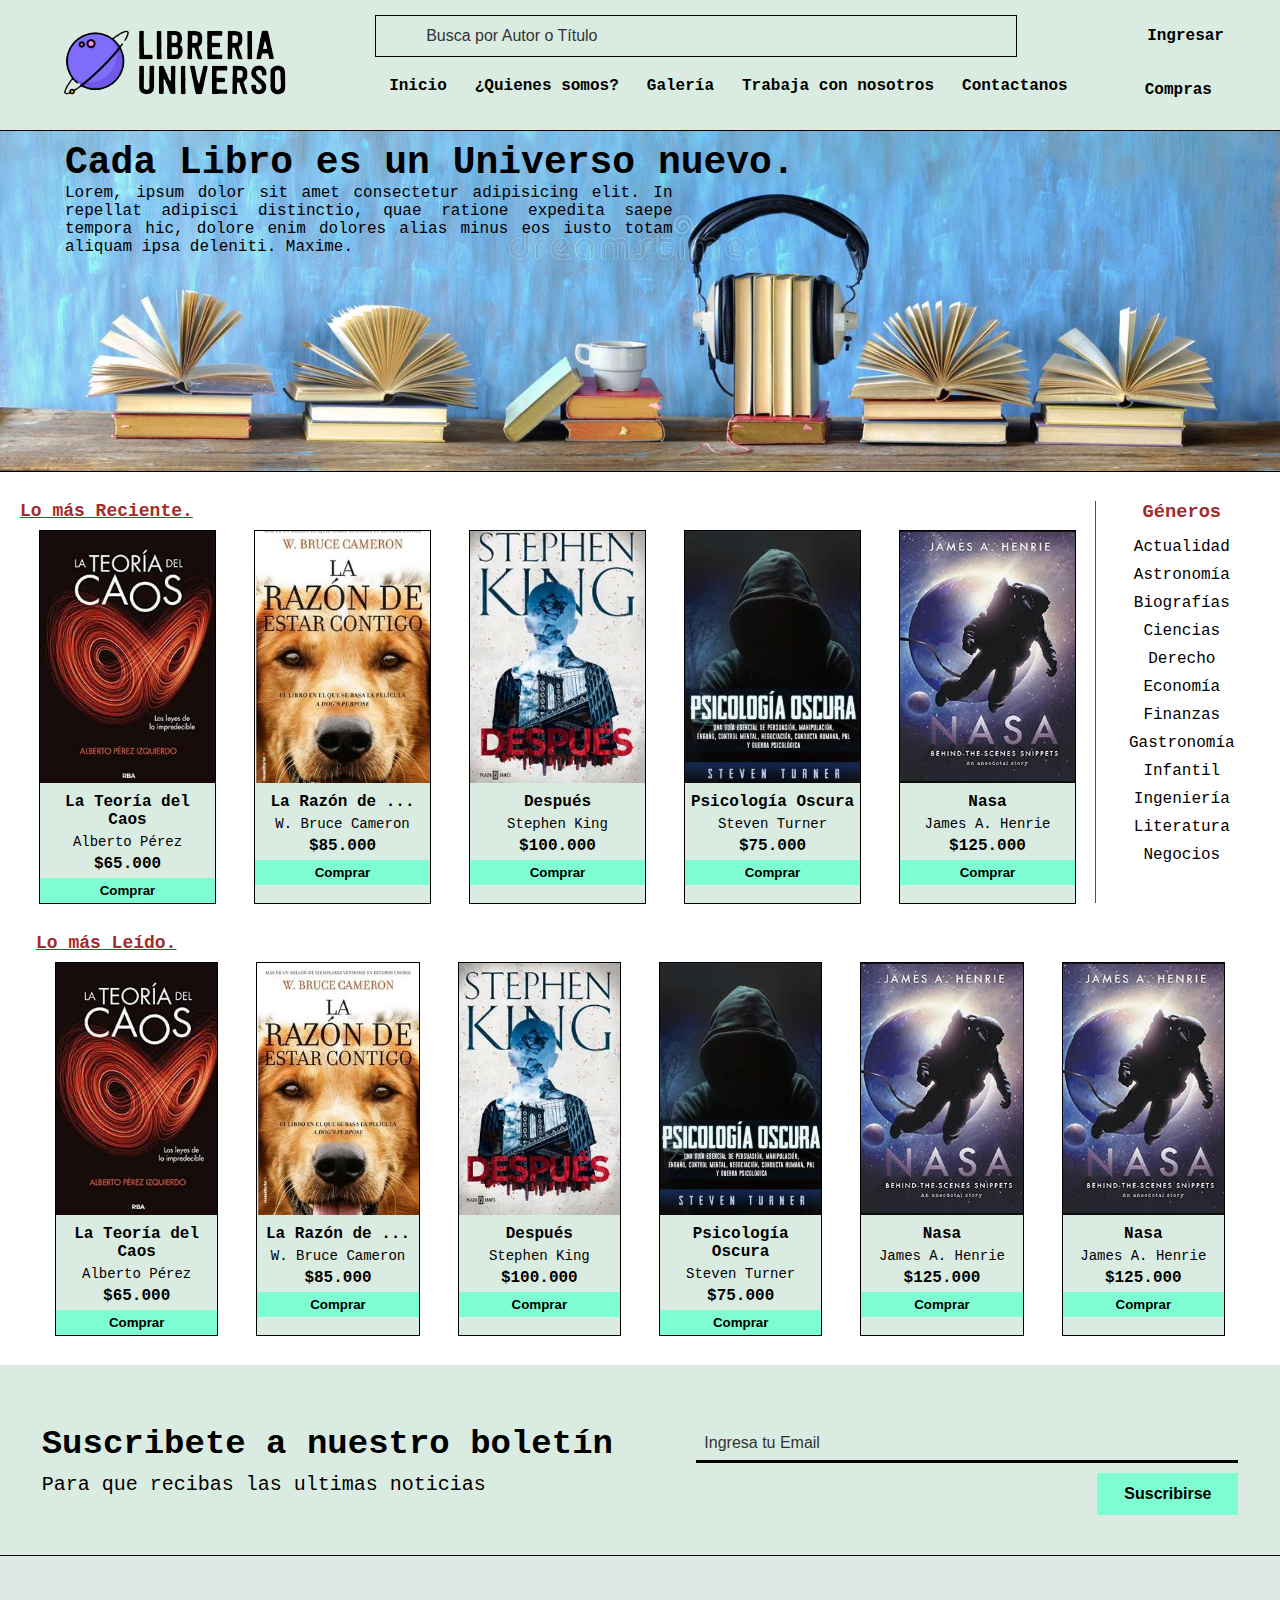
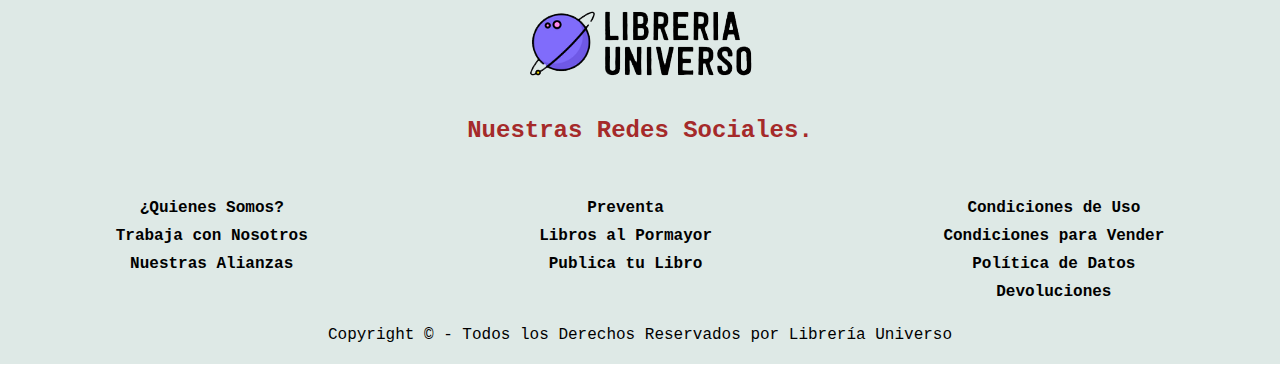
<file: index.html>
<!DOCTYPE html>
<html lang="es">
<head>
   <meta charset="UTF-8">
   <meta http-equiv="X-UA-Compatible" content="IE=edge">
   <meta name="viewport" content="width=device-width, initial-scale=1.0">
   <title>Librería Universo</title>
   <link rel="shortcut icon" href="assets/favicon.ico">
   <link rel="stylesheet" href="https://use.fontawesome.com/releases/v5.15.4/css/all.css" integrity="sha384-DyZ88mC6Up2uqS4h/KRgHuoeGwBcD4Ng9SiP4dIRy0EXTlnuz47vAwmeGwVChigm" crossorigin="anonymous">
   <link rel="stylesheet" href="css/stiles.css">
</head>
<body>
   <section class="container">
      <section class="nav">
      <div><a href="#"><img class="nav__logo" src="assets/logo.png" alt="logo"></a></div>
      <div class="nav-content">
         <div class="nav-search">
            <div class="nav-search__searcher"><i class="fas fa-search icon"></i><input class="nav-search__input" type="search" placeholder="Busca por Autor o Título"></div>
            <div class="nav-search__login"><i class="fas fa-sign-in-alt login__icon"></i><submit class="login__button">Ingresar</submit></div>
         </div>
         <div class="nav-menu">
            <div class="nav-menu__navbar">
               <ul class="navbar__ul">
                  <li>
                     <div class="navbar__li"><a class="navbar__a" href="#">Inicio</a></div>
                  </li>
                  <li>
                     <div class="navbar__li"><a class="navbar__a" href="#">¿Quienes somos?</a></div>
                  </li>
                  <li>
                     <div class="navbar__li"><a class="navbar__a" href="#">Galería</a></div>
                  </li>
                  <li>
                     <div class="navbar__li"><a class="navbar__a" href="#">Trabaja con nosotros</a></div>
                  </li>
                  <li>
                     <div class="navbar__li"><a class="navbar__a" href="#">Contactanos</a></div>
                  </li>
               </ul>
            </div>
         <div class="nav-menu__buy"><i class="fas fa-shopping-bag buy__icon"></i><submit class="buy__button">Compras</submit></div>
      </div>
      </div> 
      </section>
      <section class="banner">
         <img src="assets/banner-libros.jpg" alt="">
         <div class="banner-info">
            <h1 class="banner-info__title">Cada Libro es un Universo nuevo.</h1>
            <p class="baner-info__text">Lorem, ipsum dolor sit amet consectetur adipisicing elit. In repellat adipisci distinctio, quae ratione expedita saepe tempora hic, dolore enim dolores alias minus eos iusto totam aliquam ipsa deleniti. Maxime.</p>
         </div>
      </section>
      <section class="central">
      <section class="recent">
      <div class="recent__title">Lo más Reciente.</div>
      <div class="recent-books">
         <div class="recent__img">
            <img src="assets/caos.JPG" alt="caos">
            <div class="recent-info">
               <div class="recent-info__title">La Teoría del Caos</div>
               <div class="recent-info__autor">Alberto Pérez</div>
               <div class="recent-info__price">$65.000</div>
            </div>
            <button class="resent-buy">Comprar</button>
         </div>
         <div class="recent__img">
            <img src="assets/contigo.JPG" alt="contigo">
               <div class="recent-info">
                  <div class="recent-info__title">La Razón de ...</div>
                  <div class="recent-info__autor">W. Bruce Cameron</div>
                  <div class="recent-info__price">$85.000</div>
               </div>
               <button class="resent-buy">Comprar</button>
         </div>
         <div class="recent__img">
            <img src="assets/despues.JPG" alt="despues">
            <div class="recent-info">
               <div class="recent-info__title">Después</div>
               <div class="recent-info__autor">Stephen King</div>
               <div class="recent-info__price">$100.000</div>
            </div>
            <button class="resent-buy">Comprar</button>
         </div>
         <div class="recent__img">
            <img src="assets/psicologia.JPG" alt="psicologia">
            <div class="recent-info">
               <div class="recent-info__title">Psicología Oscura</div>
               <div class="recent-info__autor">Steven Turner</div>
               <div class="recent-info__price">$75.000</div>
            </div>
            <button class="resent-buy">Comprar</button>
         </div>
         <div class="recent__img">
            <img src="assets/nasa.JPG" alt="nasa">
            <div class="recent-info">
               <div class="recent-info__title">Nasa</div>
               <div class="recent-info__autor">James A. Henrie</div>
               <div class="recent-info__price">$125.000</div>
            </div>
            <button class="resent-buy">Comprar</button>
         </div>
      </div>
      </section>
      <section class="categories">
      <div class="categories__title"><h3>Géneros</h3></div>
      <div class="categories__list">
         <ul class="categories__ul">
            <li class="categories__li"><a class="categories__a" href="#">Actualidad</a></li>
            <li class="categories__li"><a class="categories__a" href="#">Astronomía</a></li>
            <li class="categories__li"><a class="categories__a" href="#">Biografías</a></li>
            <li class="categories__li"><a class="categories__a" href="#">Ciencias</a></li>
            <li class="categories__li"><a class="categories__a" href="#">Derecho</a></li>
            <li class="categories__li"><a class="categories__a" href="#">Economía</a></li>
            <li class="categories__li"><a class="categories__a" href="#">Finanzas</a></li>
            <li class="categories__li"><a class="categories__a" href="#">Gastronomía</a></li>
            <li class="categories__li"><a class="categories__a" href="#">Infantil</a></li>
            <li class="categories__li"><a class="categories__a" href="#">Ingeniería</a></li>
            <li class="categories__li"><a class="categories__a" href="#">Literatura</a></li>
            <li class="categories__li"><a class="categories__a" href="#">Negocios</a></li>
         </ul>
      </div>
      </section>
      </section>
      <section class="read">
      <div class="read__title">Lo más Leído.</div>
      <div class="read-books">
      <div class="read__img">
         <img src="assets/caos.JPG" alt="caos">
         <div class="read-info">
            <div class="read-info__title">La Teoría del Caos</div>
            <div class="read-info__autor">Alberto Pérez</div>
            <div class="read-info__price">$65.000</div>
         </div>
         <button class="read-buy">Comprar</button>
      </div>
      <div class="read__img">
         <img src="assets/contigo.JPG" alt="caos">
            <div class="read-info">
               <div class="read-info__title">La Razón de ...</div>
               <div class="read-info__autor">W. Bruce Cameron</div>
               <div class="read-info__price">$85.000</div>
            </div>
            <button class="read-buy">Comprar</button>
      </div>
      <div class="read__img">
         <img src="assets/despues.JPG" alt="caos">
         <div class="read-info">
            <div class="read-info__title">Después</div>
            <div class="read-info__autor">Stephen King</div>
            <div class="read-info__price">$100.000</div>
         </div>
         <button class="read-buy">Comprar</button>
      </div>
      <div class="read__img">
         <img src="assets/psicologia.JPG" alt="psicologia">
         <div class="read-info">
            <div class="read-info__title">Psicología Oscura</div>
            <div class="read-info__autor">Steven Turner</div>
            <div class="read-info__price">$75.000</div>
         </div>
         <button class="read-buy">Comprar</button>
      </div>
      <div class="read__img">
         <img src="assets/nasa.JPG" alt="nasa">
         <div class="read-info">
            <div class="read-info__title">Nasa</div>
            <div class="read-info__autor">James A. Henrie</div>
            <div class="read-info__price">$125.000</div>
         </div>
         <button class="read-buy">Comprar</button>
      </div>
      <div class="read__img">
         <img src="assets/nasa.JPG" alt="nasa">
         <div class="read-info">
            <div class="read-info__title">Nasa</div>
            <div class="read-info__autor">James A. Henrie</div>
            <div class="read-info__price">$125.000</div>
         </div>
         <button class="read-buy">Comprar</button>
      </div>
      </div>
      </section>
      <section class="bulletin">
      <div class="info">
      <h3 class="bulletin__title">Suscribete a nuestro boletín</h3>
      <p class="bulletin__text">Para que recibas las ultimas noticias</p>
      </div>
      <div class="bulletin-suscription">
      <input type="email" class="bulletin-suscription__email" placeholder="Ingresa tu Email">
      <button class="bulletin-suscription__buttom">Suscribirse</button>
      </div>
      </section>
      <section class="footer">
         <div>
            <div class="footer-logo">
               <a href="#"><img src="assets/logo.png" alt="logo"></a>
            </div>
            <h3 class="networks__title">Nuestras Redes Sociales.</h3>
            <ul class="footer__networks">
               <li class="footer__networks__li"><a class="networks__a facebook" href="#"><i class="fab fa-facebook"></i></a></li>
               <li class="footer__networks__li"><a class="networks__a instagram" href="#"><i class="fab fa-instagram-square"></i></a></li>
               <li class="footer__networks__li"><a class="networks__a youtube" href="#"><i class="fab fa-youtube"></i></a></li>
               <li class="footer__networks__li"><a class="networks__a whatsapp" href="#"><i class="fab fa-whatsapp-square"></i></a></li>
            </ul>
         </div>
         <div class="footer-menus">
            <div class="footer-menus_one">
               <ul class="menu__one__ul">
                  <li class="menu__one__li"><a href="#" class="menu__one__a">¿Quienes Somos?</a></li>
                  <li class="menu__one__li"><a href="#" class="menu__one__a">Trabaja con Nosotros</a></li>
                  <li class="menu__one__li"><a href="#" class="menu__one__a">Nuestras Alianzas</a></li>
               </ul>
            </div>
            <div class="footer-menus_two">
               <ul class="menu__two__ul">
                  <li class="menu__two__li"><a href="#" class="menu__two__a">Preventa</a></li>
                  <li class="menu__two__li"><a href="#" class="menu__two__a">Libros al Pormayor</a></li>
                  <li class="menu__two__li"><a href="#" class="menu__two__a">Publica tu Libro</a></li>
               </ul>
            </div>
            <div class="footer-menus_three">
               <ul class="menu__three__ul">
                  <li class="menu__three__li"><a href="#" class="menu__three__a">Condiciones de Uso</a></li>
                  <li class="menu__three__li"><a href="#" class="menu__three__a">Condiciones para Vender</a></li>
                  <li class="menu__three__li"><a href="#" class="menu__three__a">Política de Datos</a></li>
                  <li class="menu__three__li"><a href="#" class="menu__three__a">Devoluciones</a></li>
               </ul>
            </div>
         </div>
         <div class="footer-copy">
            <h4 class="footer-copy__text">Copyright © - Todos los Derechos Reservados por <a class="footer__a" href="#">Librería Universo</a></h4>
         </div>
      </section>
   </section>
</body>
</html>
</file>
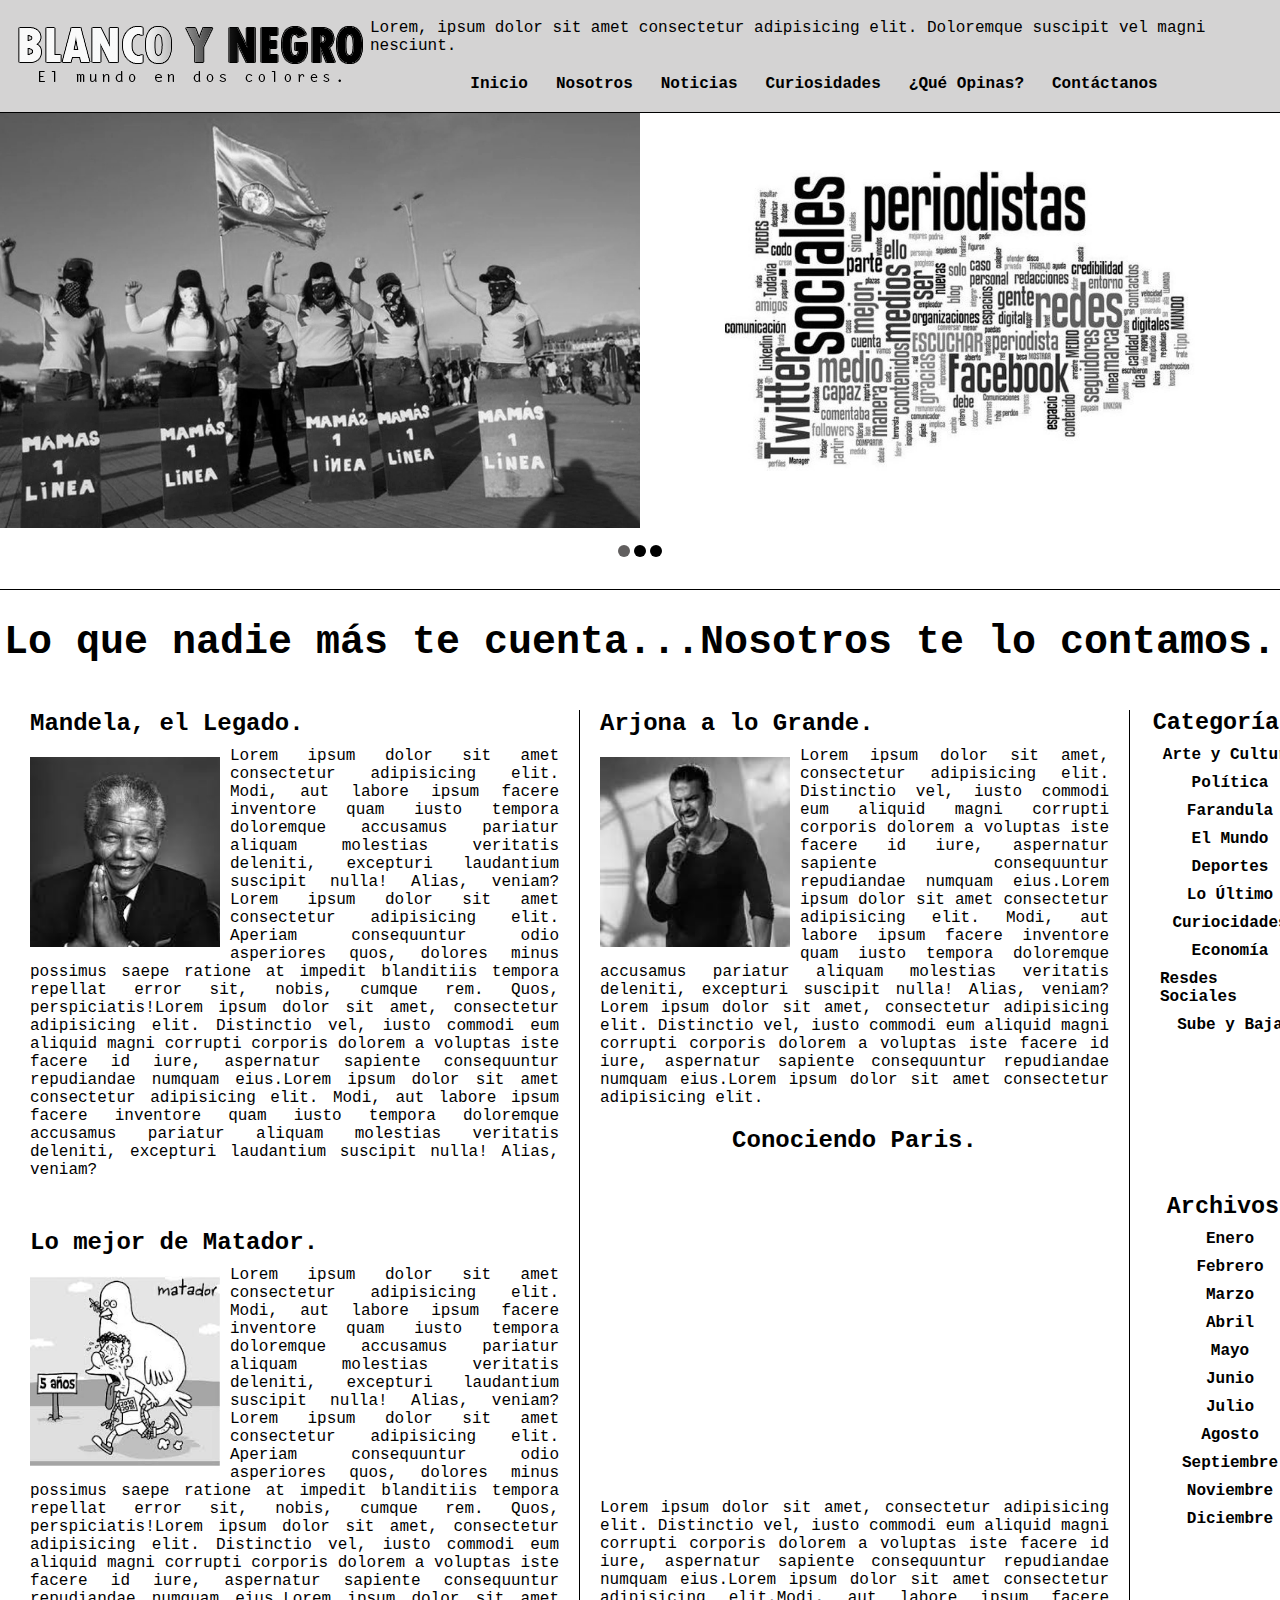
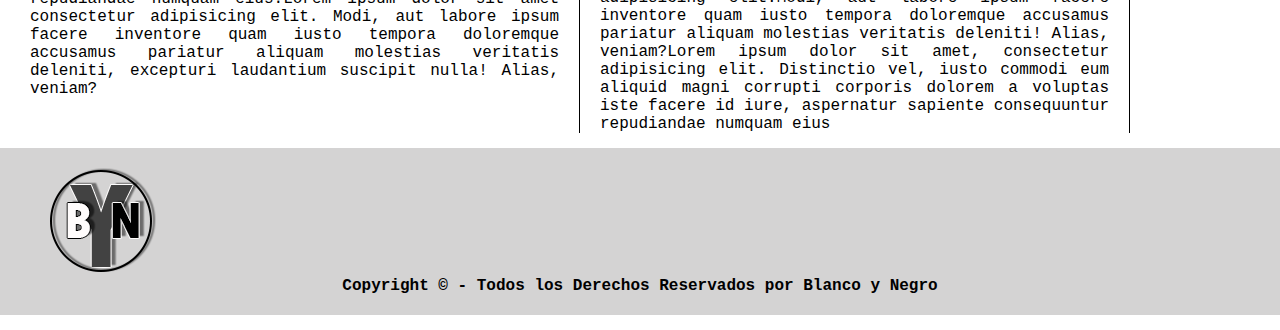
<file: index2.html>
<!DOCTYPE html>
<html lang="es">
<head>
   <meta charset="UTF-8">
   <meta http-equiv="X-UA-Compatible" content="IE=edge">
   <meta name="viewport" content="width=device-width, initial-scale=1.0">
   <title>Blanco y Negro</title>
   <link rel="shortcut icon" href="assets/BYN.ico">
   <link rel="stylesheet" href="https://use.fontawesome.com/releases/v5.15.4/css/all.css" integrity="sha384-DyZ88mC6Up2uqS4h/KRgHuoeGwBcD4Ng9SiP4dIRy0EXTlnuz47vAwmeGwVChigm" crossorigin="anonymous">
   <link rel="stylesheet" href="css/stiles.css">
</head>
<body>
   <section class="container">
      <section class="navegation">
         <div class="navegation__logo">
            <a href="#"><img src="assets/titleBYN.png" alt="blanco y negro" class="logo"></a>
         </div>
         <div class="navegation__info">
            <div class="navegation__text">Lorem, ipsum dolor sit amet consectetur adipisicing elit. Doloremque suscipit vel magni nesciunt.</div>
            <div class="navegation__menu">
               <ul class="menu__ul">
                  <li class="menu__li"> <a href="#" class="menu__a">Inicio</a></li>
                  <li class="menu__li"> <a href="#" class="menu__a">Nosotros</a></li>
                  <li class="menu__li"> <a href="#" class="menu__a">Noticias</a></li>
                  <li class="menu__li"> <a href="#" class="menu__a">Curiosidades</a></li>
                  <li class="menu__li"> <a href="#" class="menu__a">¿Qué Opinas?</a></li>
                  <li class="menu__li"> <a href="#" class="menu__a">Contáctanos</a></li>
               </ul>
            </div>
         </div>
      </section>
      <section class="banners">
         <div class="banner__one">
            <div><img class="banner__one__img" src="assets/primera-linea.jpg" alt="mamas primera línea" class="img"></div>
            <div class="banner__one__info"></div>
         </div>
         <div class="banner__two">
            <div><img class="banner__two__img" src="assets/fake_news.jpg" alt="noticias falsas" class="img"></div>
            <div class="banner__two__info"></div>
         </div>
      </section>
      <div class="banner__pagination">
         <div class="radio"></div>
         <div class="radio"></div>
         <div class="radio"></div>
      </div>
      <div class="principal__title"><h1>Lo que nadie más te cuenta...Nosotros te lo contamos.</h1></div>
      <section class="news">
         <div class="central__news">
            <div class="central__news__one">
               <div class="central__news__title"><h2>Mandela, el Legado.</h2></div>
               <div class="central__news__one__img"><img class="img__news" src="assets/news3.jpg" alt=""></div>
               <div class="central__news__text">Lorem ipsum dolor sit amet consectetur adipisicing elit. Modi, aut labore ipsum facere inventore quam iusto tempora doloremque accusamus pariatur aliquam molestias veritatis deleniti, excepturi laudantium suscipit nulla! Alias, veniam?Lorem ipsum dolor sit amet consectetur adipisicing elit. Aperiam consequuntur odio asperiores quos, dolores minus possimus saepe ratione at impedit blanditiis tempora repellat error sit, nobis, cumque rem. Quos, perspiciatis!Lorem ipsum dolor sit amet, consectetur adipisicing elit. Distinctio vel, iusto commodi eum aliquid magni corrupti corporis dolorem a voluptas iste facere id iure, aspernatur sapiente consequuntur repudiandae numquam eius.Lorem ipsum dolor sit amet consectetur adipisicing elit. Modi, aut labore ipsum facere inventore quam iusto tempora doloremque accusamus pariatur aliquam molestias veritatis deleniti, excepturi laudantium suscipit nulla! Alias, veniam?</div>
            </div>
            <div class="central__news__two">
               <div class="central__news__title"><h2>Lo mejor de Matador.</h2></div>
               <div class="central__news__two__img"><img class="img__news" src="assets/news2.jpg" alt=""></div>
               <div class="central__news__text">Lorem ipsum dolor sit amet consectetur adipisicing elit. Modi, aut labore ipsum facere inventore quam iusto tempora doloremque accusamus pariatur aliquam molestias veritatis deleniti, excepturi laudantium suscipit nulla! Alias, veniam?Lorem ipsum dolor sit amet consectetur adipisicing elit. Aperiam consequuntur odio asperiores quos, dolores minus possimus saepe ratione at impedit blanditiis tempora repellat error sit, nobis, cumque rem. Quos, perspiciatis!Lorem ipsum dolor sit amet, consectetur adipisicing elit. Distinctio vel, iusto commodi eum aliquid magni corrupti corporis dolorem a voluptas iste facere id iure, aspernatur sapiente consequuntur repudiandae numquam eius.Lorem ipsum dolor sit amet consectetur adipisicing elit. Modi, aut labore ipsum facere inventore quam iusto tempora doloremque accusamus pariatur aliquam molestias veritatis deleniti, excepturi laudantium suscipit nulla! Alias, veniam?</div>
            </div>
         </div>
         <div class="content__news">
            <div class="central__news__three">
               <div class="central__news__title"><h2>Arjona a lo Grande.</h2></div>
               <div class="central__news__three__img"><img class="img__news" src="assets/news1.jpg" alt=""></div>
               <div class="central__news__text">Lorem ipsum dolor sit amet, consectetur adipisicing elit. Distinctio vel, iusto commodi eum aliquid magni corrupti corporis dolorem a voluptas iste facere id iure, aspernatur sapiente consequuntur repudiandae numquam eius.Lorem ipsum dolor sit amet consectetur adipisicing elit. Modi, aut labore ipsum facere inventore quam iusto tempora doloremque accusamus pariatur aliquam molestias veritatis deleniti, excepturi suscipit nulla! Alias, veniam?Lorem ipsum dolor sit amet, consectetur adipisicing elit. Distinctio vel, iusto commodi eum aliquid magni corrupti corporis dolorem a voluptas iste facere id iure, aspernatur sapiente consequuntur repudiandae numquam eius.Lorem ipsum dolor sit amet consectetur adipisicing elit.</div>
            </div>
            <div class="video">
               <h2 class="video__title">Conociendo Paris.</h2>
               <iframe class="iframe" width="96%" height="315" src="https://www.youtube.com/embed/RvHxbnF0FN0" title="YouTube video player" frameborder="0" allow="accelerometer; autoplay; clipboard-write; encrypted-media; gyroscope; picture-in-picture" allowfullscreen></iframe>
               <div class="video__text">Lorem ipsum dolor sit amet, consectetur adipisicing elit. Distinctio vel, iusto commodi eum aliquid magni corrupti corporis dolorem a voluptas iste facere id iure, aspernatur sapiente consequuntur repudiandae numquam eius.Lorem ipsum dolor sit amet consectetur adipisicing elit.Modi, aut labore ipsum facere inventore quam iusto tempora doloremque accusamus pariatur aliquam molestias veritatis deleniti! Alias, veniam?Lorem ipsum dolor sit amet, consectetur adipisicing elit. Distinctio vel, iusto commodi eum aliquid magni corrupti corporis dolorem a voluptas iste facere id iure, aspernatur sapiente consequuntur repudiandae numquam eius</div>
            </div>
         </div>
         <div class="central__news__categories">
            <div class="central__news__categories__title"><h3>Categorías.</h3></div>
            <div class="central__news__categories__options">
               <ul class="news__ul">
                  <li class="news__li"><a href="#" class="news__a">Arte y Cultura</a></li>
                  <li class="news__li"><a href="#" class="news__a">Política</a></li>
                  <li class="news__li"><a href="#" class="news__a">Farandula</a></li>
                  <li class="news__li"><a href="#" class="news__a">El Mundo</a></li>
                  <li class="news__li"><a href="#" class="news__a">Deportes</a></li>
                  <li class="news__li"><a href="#" class="news__a">Lo Último</a></li>
                  <li class="news__li"><a href="#" class="news__a">Curiocidades</a></li>
                  <li class="news__li"><a href="#" class="news__a">Economía</a></li>
                  <li class="news__li"><a href="#" class="news__a">Resdes Sociales</a></li>
                  <li class="news__li"><a href="#" class="news__a">Sube y Baja</a></li>
               </ul>
            </div>
            <div class="central__news__months__title"><h3>Archivos.</h3></div>
            <div class="central__news__months">
               <ul class="months__ul">
                  <li class="months__li"><a href="#" class="months__a">Enero</a></li>
                  <li class="months__li"><a href="#" class="months__a">Febrero</a></li>
                  <li class="months__li"><a href="#" class="months__a">Marzo</a></li>
                  <li class="months__li"><a href="#" class="months__a">Abril</a></li>
                  <li class="months__li"><a href="#" class="months__a">Mayo</a></li>
                  <li class="months__li"><a href="#" class="months__a">Junio</a></li>
                  <li class="months__li"><a href="#" class="months__a">Julio</a></li>
                  <li class="months__li"><a href="#" class="months__a">Agosto</a></li>
                  <li class="months__li"><a href="#" class="months__a">Septiembre</a></li>
                  <li class="months__li"><a href="#" class="months__a">Noviembre</a></li>
                  <li class="months__li"><a href="#" class="months__a">Diciembre</a></li>
               </ul>
            </div>
         </div>
      </section>
      <section class="footer__byn">
         <div class="footer__info">
            <div class="img"><a href="#"><img src="assets/LogoBYN.png" alt="logo" class="footer__logo"></a></div>
            <div class="networks">
               <ul class="networks__byn">
                  <li class="networks__li__byn"><a class="networks__a__byn facebook__byn" href="#"><i class="fab fa-facebook"></i></a></li>
                  <li class="networks__li__byn"><a class="networks__a__byn instagram__byn" href="#"><i class="fab fa-instagram-square"></i></a></li>
                  <li class="networks__li__byn"><a class="networks__a__byn youtube__byn" href="#"><i class="fab fa-youtube"></i></a></li>
                  <li class="networks__li__byn"><a class="networks__a__byn whatsapp__byn" href="#"><i class="fab fa-whatsapp-square"></i></a></li>
               </ul>
            </div>
         </div>
         <div class="copy__byn">
            <h4 class="copy__byn__text">Copyright © - Todos los Derechos Reservados por <a class="copy__byn__a" href="#">Blanco y Negro</a></h4>
         </div>
      </section>
   </section>
</body>
</html>
</file>
<file: css/stiles.css>
/* Estilos Generales */
*{
   padding: 0;
   margin: 0;
   box-sizing: border-box;
}

body{
   font-family: monospace, sans-serif;
}

/*Variables*/
:root{
   --titles: #A52A2A;
   --bg-nav: #daece2;
   --placeholder: #333;
   --a-hover: #806CFB;
   --icons-nav: #9e96d2;
   --black: #000;
   --bg-comprar: #7EFDD2;
   --bg-comprar-hover: #aaefd8;
   --bg-footer: #DEE9E6;
   /* Blanco y Negro */
   --bg-BYN: #d4d3d3;
   --gray: #615f5f;
}

/*Sección de Navegación*/
.nav, .navegation{
   display: flex;
   justify-content: space-around;
   padding: 15px;
   background-color: var(--bg-nav);
}

.nav__logo{
   min-width: 100%;
   padding: 10px 0;
}

.nav-content, .navegation__info{
   display: flex;
   flex-direction: column;
}

.nav-search{
   display: flex;
   align-items: center;
}

.icon{
   padding: 10px 20px;
}

.nav-search__searcher{
   border: 1px solid #000;
   margin-right: 120px;

}

.nav-search__input{
   height: 40px;
   width: 600px;
   font-size: 16px;
   padding: 0 10px;
   border: none;
   background: transparent;
   outline: none;
}

.nav-search__input::placeholder, .bulletin-suscription__email::placeholder{
   color: var(--placeholder);
}

.login__button, .buy__button{
   font-weight: 600;
   cursor: pointer;
   transition: .3s;
}

.login__button:hover, .buy__button:hover, .navbar__a:hover, .categories__a:hover, .menu__one__a:hover, .menu__two__a:hover, .menu__three__a:hover, .footer__a:hover{
   color: var(--a-hover);
}

.nav-search__login, .nav-menu__buy{
   display: flex;
   align-items: center;
}

.buy__icon, .login__icon{
   font-size: 22px;
   margin-right: 10px;
   color: var(--icons-nav);
}

.nav-menu, .navegation__menu{
   display: flex;
   justify-content: space-between;   
   align-items: baseline;
   margin-top: 20px;
   margin-right: 12px;
}

.navbar__ul, .menu__ul{
   display: flex;
   list-style: none;
}

.navbar__li, .menu__li, .news__li, .months__li{
   padding: 0 14px;
   font-size: 16px;
   font-weight: 600;
}

.navbar__a, .menu__a, .news__a, .months__a{
   text-decoration: none;
   color: var(--black);
   transition: .3s;
}

/*  Section Banner*/
.banner{
   height: 340px;
   outline: 1px solid #000;
}
.banner img{
   position: absolute;
   height: 340px;
   width: 100%;
   object-fit: cover;
   object-position: bottom;
}

.banner-info{
   position: relative;
   top: 10px;
   margin-left: 65px;
}

.banner-info__title{
   font-size: 38px;
}

.baner-info__text{
   font-size: 16px;
   width: 50%;
   text-align: justify;
}

/* Sección de más recientes */
.central{
   display: flex;
   justify-content: space-around;
   margin: 30px 20px;
}

.recent__title, .read__title{
   font-size: 18px;
   font-weight: 600;
   margin-bottom: 10px;
   color: var(--titles);
   text-decoration: underline;
}

.recent-books, .read-books{
   display: flex;
   justify-content: space-around;
}

.recent__img, .read__img{   
   width: 175px;
   background-color: var(--bg-nav);
   outline: 1px solid #000;
   margin: 0 20px;
}

.recent__img img, .read__img img{   
   width: 100%;
   height: 252px;
   object-fit: cover;
   cursor: pointer;
}

.recent-info, .read-info{
   padding: 5px;
}

.recent-info__title, .read-info__title{
   font-size: 16px;
   font-weight: 600;
}

.recent-info__autor, .read-info__autor{
   font-size: 14px;
   padding: 5px 0;
}

.recent-info__title, .recent-info__autor, .recent-info__price, .read-info__title, .read-info__autor, .read-info__price, .footer-copy__text, .copy__byn{
   text-align: center;
}

.recent-info__price, .read-info__price{
   font-weight: 600;
}

.resent-buy, .read-buy{
   width: 100%;
   border: none;
   background: var(--bg-comprar);
   padding: 5px 0;
   font-weight: 600;
   cursor: pointer;
   transition: all .3s;
}
.resent-buy:hover, .read-buy:hover, .bulletin-suscription__buttom:hover{
   letter-spacing: 1px;
   background-color: var(--bg-comprar-hover);
}

/*Sección Categorías*/
.categories{
 border-left: 1px solid var(--titles);
 padding: 0 28px;
}

.categories__title, .networks__title{
   margin-bottom: 10px;
   text-align: center;
   color: var(--titles);
}

.categories__ul, .footer__networks, .menu__one__ul, .menu__two__ul, .menu__three__ul, .news__ul, .months__ul, .networks__byn{
   list-style: none;
}

.categories__li, .menu__one__li, .menu__two__li, .menu__three__li{
   padding: 5px;
   text-align: center;
}

.categories__a, .menu__one__a, .menu__two__a, .menu__three__a, .footer__a, .copy__byn__text, .copy__byn__a{
   text-decoration: none;
   color: var(--black)
}

/* Sección Lo mas Leído */
.read{
   display: flex;
   flex-direction: column;
   justify-content: space-around;
   margin: 30px 36px;
}

/* Sección Boletín */
.bulletin{
   display: flex;
   justify-content: space-around;
   background-color: var(--bg-nav);
}

.info, .bulletin-suscription{
   padding: 40px;
}

.info{
   display: flex;
   flex-direction: column;
   justify-content: center;
}

.bulletin__title{
   font-size: 34px;
   margin-bottom: 10px;
}

.bulletin__text{
   font-size: 20px;
}

.bulletin-suscription{
   display: flex;
   flex-direction: column;
   align-items: flex-end;
}

.bulletin-suscription__email{
   width: 542px;
   margin: 20px 0 10px;
   height: 38px;
   padding: 8px;
   outline: none;
   font-size: 16px;
   background: transparent;
   border: none;
   border-bottom: 3px solid #000;
   transition: .4s;
}

.bulletin-suscription__email:focus{
   border-bottom: 3px solid var(--bg-comprar);
}

.bulletin-suscription__buttom{
   width: 26%;
   border: none;
   background: var(--bg-comprar);
   padding: 12px 0;
   font-weight: 600;
   font-size: 16px;
   transition: all .3s;
}

/* Footer */
.footer{
   width: 100%;
   padding: 20px 0;
   background-color: var(--bg-footer);
   border-top: 1px solid #000;
}

.footer-logo{
   display: flex;
   justify-content: center;
   margin: 30px 0;
}

.footer__networks, .networks__byn{
   display: flex;
   justify-content: center;
   padding: 0 0 20px 0;
}

.networks__title{
   margin-top: 16px;
   font-size: 24px;
}

.footer__networks__li, .networks__li__byn{
   margin-right: 16px;
}

.footer__networks__li:last-child, .networks__li__byn:last-child{
   margin-right: 0;
}

.networks__a, .networks__a__byn{
   font-size: 32px;
}

.facebook{
   color: #166FE5;
}

.instagram{
   color: #793AB0;
}

.youtube{
   color: #F60002;
}

.whatsapp{
   color: #24CA44;
}

.footer-menus{
   display: flex;
   justify-content: space-around;
   margin: 20px 0;
}

.footer__a{
   transition: .3s;
}

.menu__one__a, .menu__two__a, .menu__three__a{
   font-weight: 600;
}

.footer-copy__text{
   font-weight: normal;
}


/* *************** Blanco y Negro *************** */
/*Sección de Navegación*/
.navegation{
   align-items: center;
   background-color: var(--bg-BYN);
   padding: 10px;
   border-bottom: 1px solid var(--black);
}

.menu__a:hover, .news__a:hover, .months__a:hover, .copy__byn__a:hover{
   color: var(--gray);
}

.navegation__info{
   align-items: center;
}

/* Banner */
.banners{
   display: flex;
   justify-content: center;
   align-items: center;
}

.banner__one, .banner__two{
   width: 50%;
}

.banner__one__img, .banner__two__img{
   width: 100%;
   object-fit: cover;
   object-position: center;
}

.banner__pagination{
   display: flex;
   justify-content: center;
   margin: 10px 0 30px;
}

.radio{
   width: 12px;
   height: 12px;
   background-color: var(--black);
   border-radius: 50%;
   margin: 2px;
}

.radio:first-child{
   background-color: var(--gray);
}

/* Section News */
.news{
   display: grid;
   grid-template-columns: 550px 550px 200px;
   padding: 15px 30px;
}

.principal__title{
   padding: 30px 0;
   border-top: 1px solid var(--black);
   font-size: 22px;
}

.central__news{
   display: flex;
   flex-direction: column;
   padding: 0 20px 0 0;
   border-right: 1px solid var(--black);
}

.central__news__one__img, .central__news__two__img, .central__news__three__img{
   width: 200px;
   height: 200px;
   float: left;
   overflow: hidden;
}

.central__news__title{
   margin-bottom: 10px;
}

.central__news__text, .video__text{
   text-align: justify;
}

.central__news__one{
   margin-bottom: 50px;
}

.central__news__three, .video__text{
   padding: 0 20px 0 20px;
}

.content__news{   
   border-right: 1px solid var(--black);
}

.img__news{
   width: 100%;
   padding: 10px 10px 10px 0;
}

.video{
   display: flex;
   flex-direction: column;
   align-items: center;
}

.video__title{
   padding: 20px 0;
}

.iframe{
   margin-bottom: 10px;
}

.central__news__categories__title, .principal__title, .central__news__months__title{
   text-align: center;
   font-size: 20px;
}

.central__news__categories__title, .central__news__months__title{
   font-size: 20px;
}


.news__ul, .months__ul{
   display: flex;
   flex-direction: column;
   align-items: center;
   padding: 10px 30px;
}

.news__ul{
   padding-bottom: 150px;
}

.news__li, .months__li{
   padding: 0;
   margin-bottom: 10px;
}

/* Footer */
.footer__byn{
   background-color: var(--bg-BYN);
   padding: 20px 0;
}

.footer__info{
   display: flex;
   justify-content: space-between;
   align-items: center;
   padding: 0 50px;
}

.networks__byn{
   padding: 0;
}

.facebook__byn, .instagram__byn, .youtube__byn, .whatsapp__byn{
   color: var(--gray);
}

.facebook__byn:hover, .instagram__byn:hover, .youtube__byn:hover, .whatsapp__byn:hover{
   color: var(--black);
}
</file>
